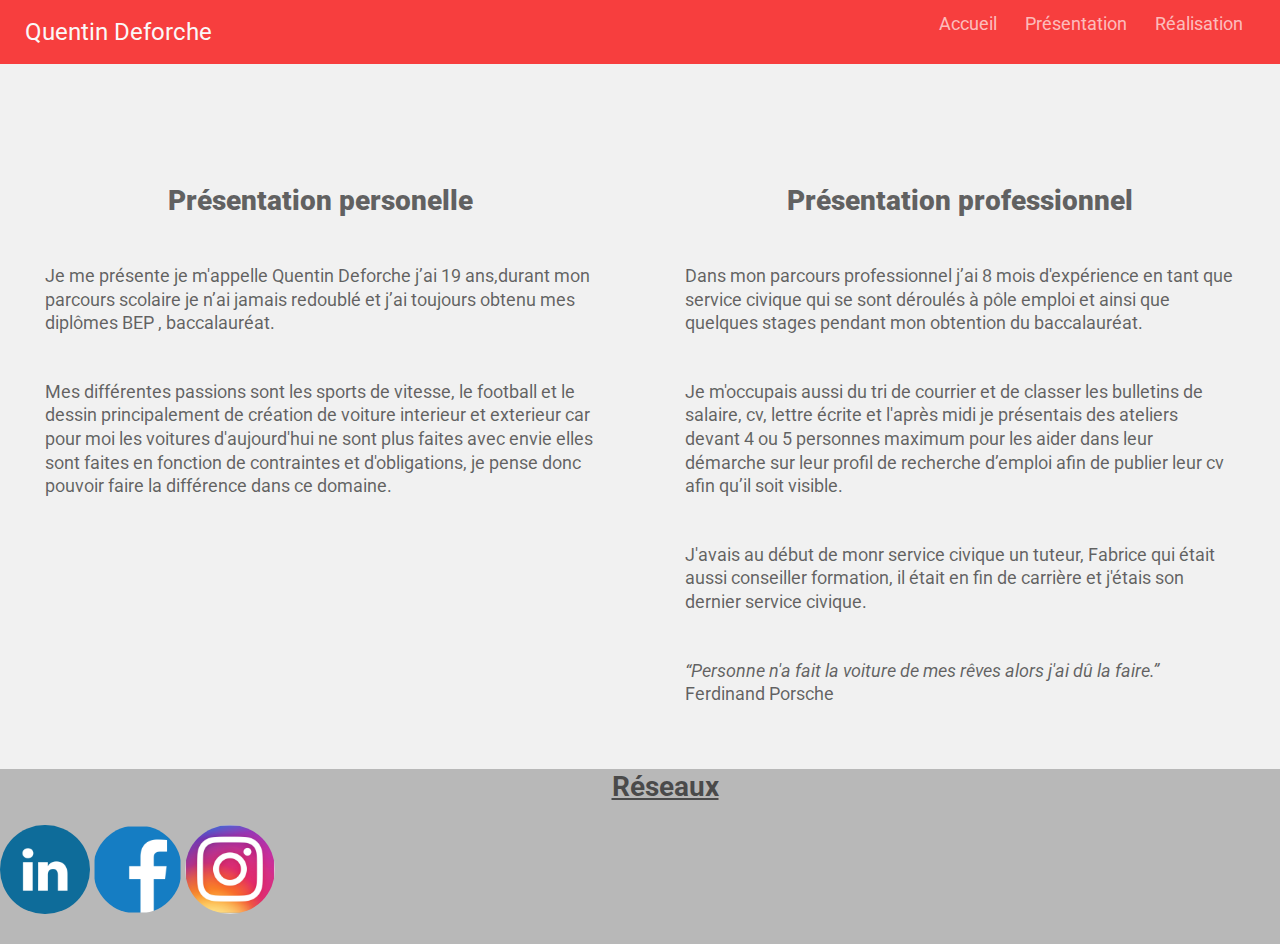
<file: Contact.html>
<!DOCTYPE html>
<html lang="en">
<head>
    <meta charset="UTF-8">
    <meta name="viewport" content="width=device-width, initial-scale=1.0">
    <meta http-equiv="X-UA-Compatible" content="ie=edge">
    <title>Présentation Personelle</title>
    <link href="https://fonts.googleapis.com/css?family=Roboto:400,700&display=swap" rel="stylesheet">
    <link rel="stylesheet" href="Page 2.css">
</head>
<body>
        <header class="topbar">
                <a href="#" class="topbar-logo">Quentin Deforche</a>
                    <nav class="topbar-nav">
                    <a href="http://127.0.0.1:5500/">Accueil</a>                   
                    <a href="http://127.0.0.1:5500/Contact.html">Présentation</a>
                    <a href="http://127.0.0.1:5500/R%C3%A9alisation.html">Réalisation</a>
        
                    </nav>
            </header>

       
            <div class="wrapper">
                    <div class="one">





                            <h1 class="titre"><b>Présentation personelle</b></h1>
      
   
      
                            <p class="texte1">
                               
                               Je me présente je m'appelle Quentin Deforche j’ai 19 ans,durant mon parcours scolaire je n’ai jamais redoublé et j’ai toujours obtenu mes diplômes   BEP , baccalauréat.
                            </p>
                            <p class="texte1">
                               Mes différentes passions sont les sports de vitesse, le football et le dessin principalement de création de voiture interieur et exterieur car pour moi les voitures d'aujourd'hui ne sont plus faites avec envie elles sont faites en fonction de contraintes et d'obligations, je pense donc pouvoir faire la différence
                               dans ce domaine. 
                        
                           
                            </p>
                            






                    </div>
                   
                   
                   
                   
                   
                   
                    <div class="two">


  
                            <h1 class="titre"><b>Présentation professionnel</b></h1>
    
           
                            <p class="texte2">
                      
                            
                                Dans mon parcours professionnel j’ai 8 mois d'expérience en tant que service civique qui se sont déroulés à pôle emploi et ainsi que quelques stages pendant mon obtention du baccalauréat. 
                            </p>
                       
                            
                          
                           
                              <p class="texte3">
                                Je m'occupais aussi du tri de courrier et de classer les bulletins de salaire, cv, lettre écrite et l'après midi je présentais des ateliers devant 4 ou 5 personnes maximum 
                                pour les aider dans leur démarche sur leur profil de recherche d’emploi afin de publier leur cv afin qu’il soit visible.</p>
                                  
                                <p class="texte2">
                                   J'avais au début de monr service civique un tuteur, Fabrice qui était aussi conseiller formation, il était en fin de carrière et j'étais son dernier service civique.</p>
                          
                             <p class="texte2">
                              <em>“Personne n'a fait la voiture de mes rêves alors j'ai dû la faire.”</em> Ferdinand Porsche</p>
                          
                                </div>
                    
                  </div>
           </div>
        
        



<footer>
 
      <a href=""><h1 class="footer">Réseaux</h1></a>
      
      <a href="https://www.linkedin.com/in/quentin-deforche-384071182/"><img src="LinkedIn-logo.png" class="linkedin" width="7%" height="50%"/></a>
      <a href="https://www.facebook.com/quentin.deforche"><img src="Facebook-Logo.png" class="facebook" width="7%" height="50%"/></a> 
      <a href="https://www.instagram.com/quentin.df/">  <img src="instagram2.png" class="instagram2" width="7%" height="50%"/></a>

</footer>

</body>
</html>
</file>
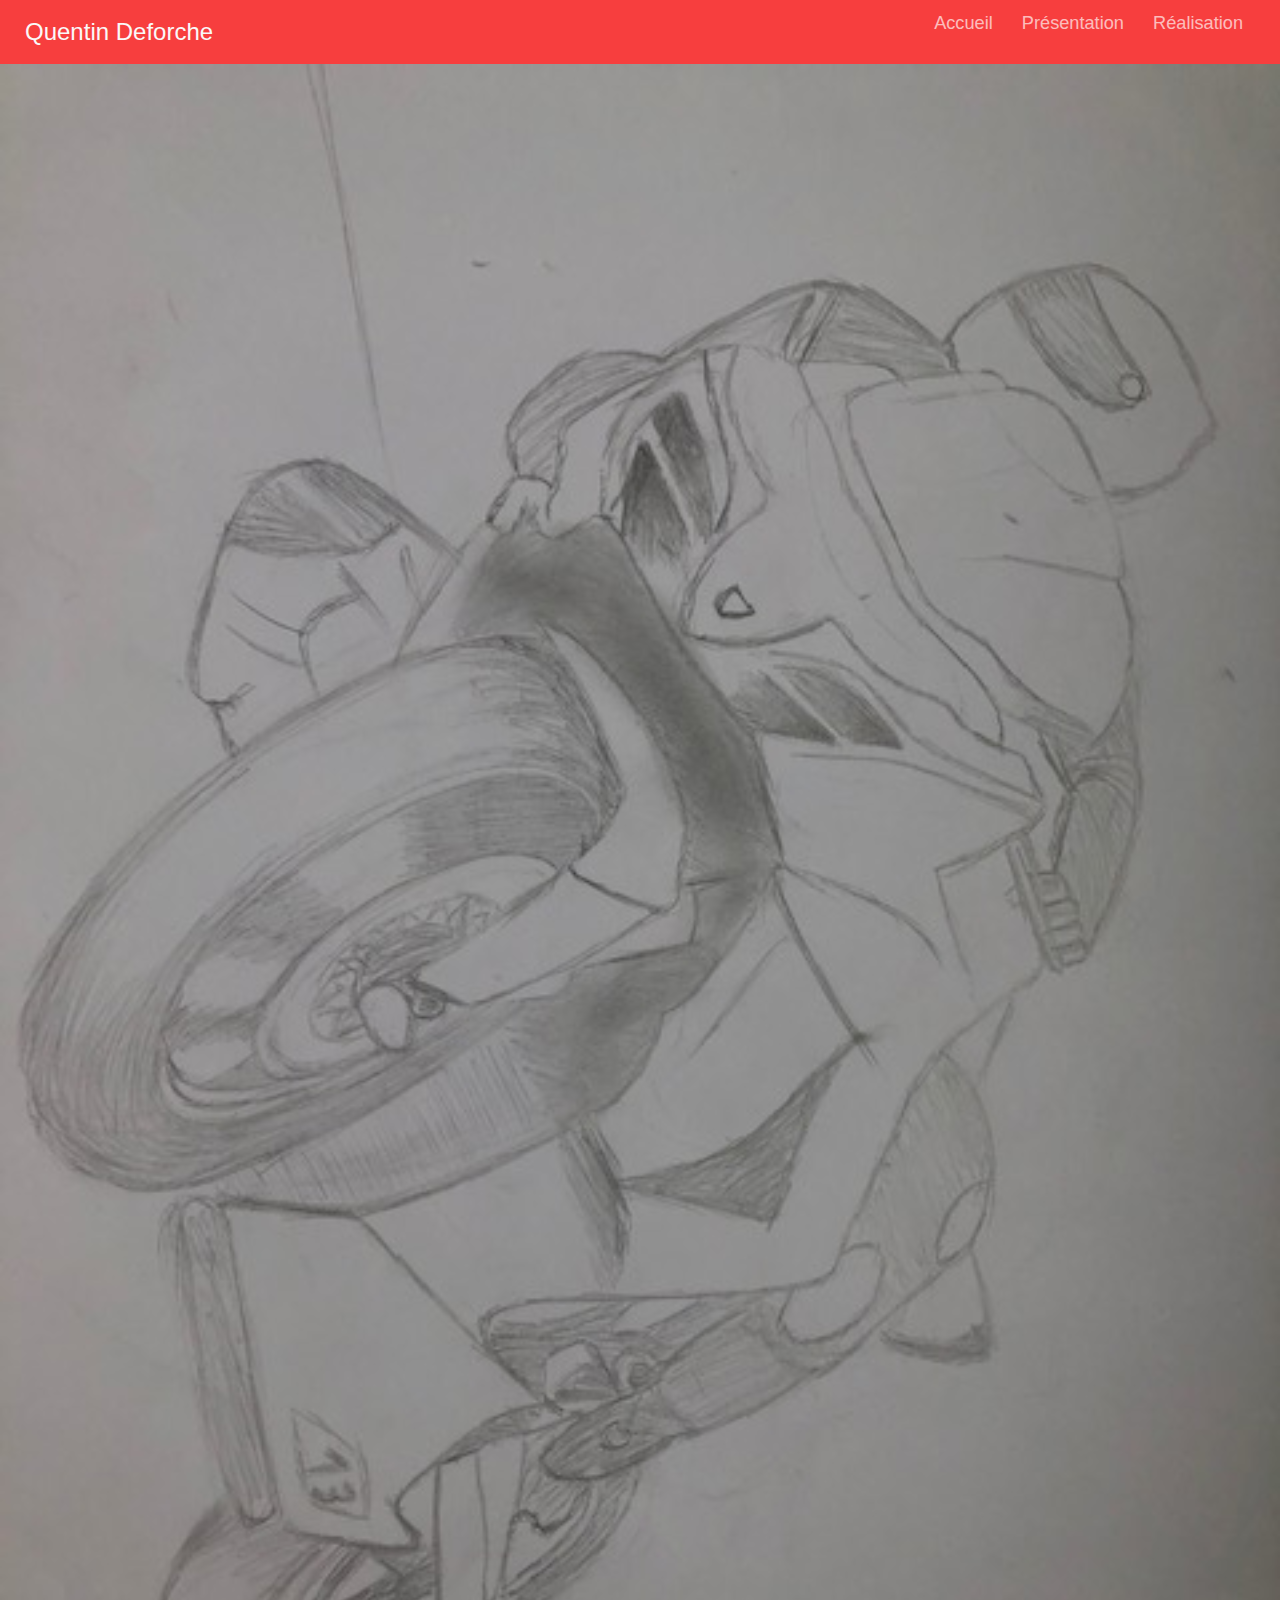
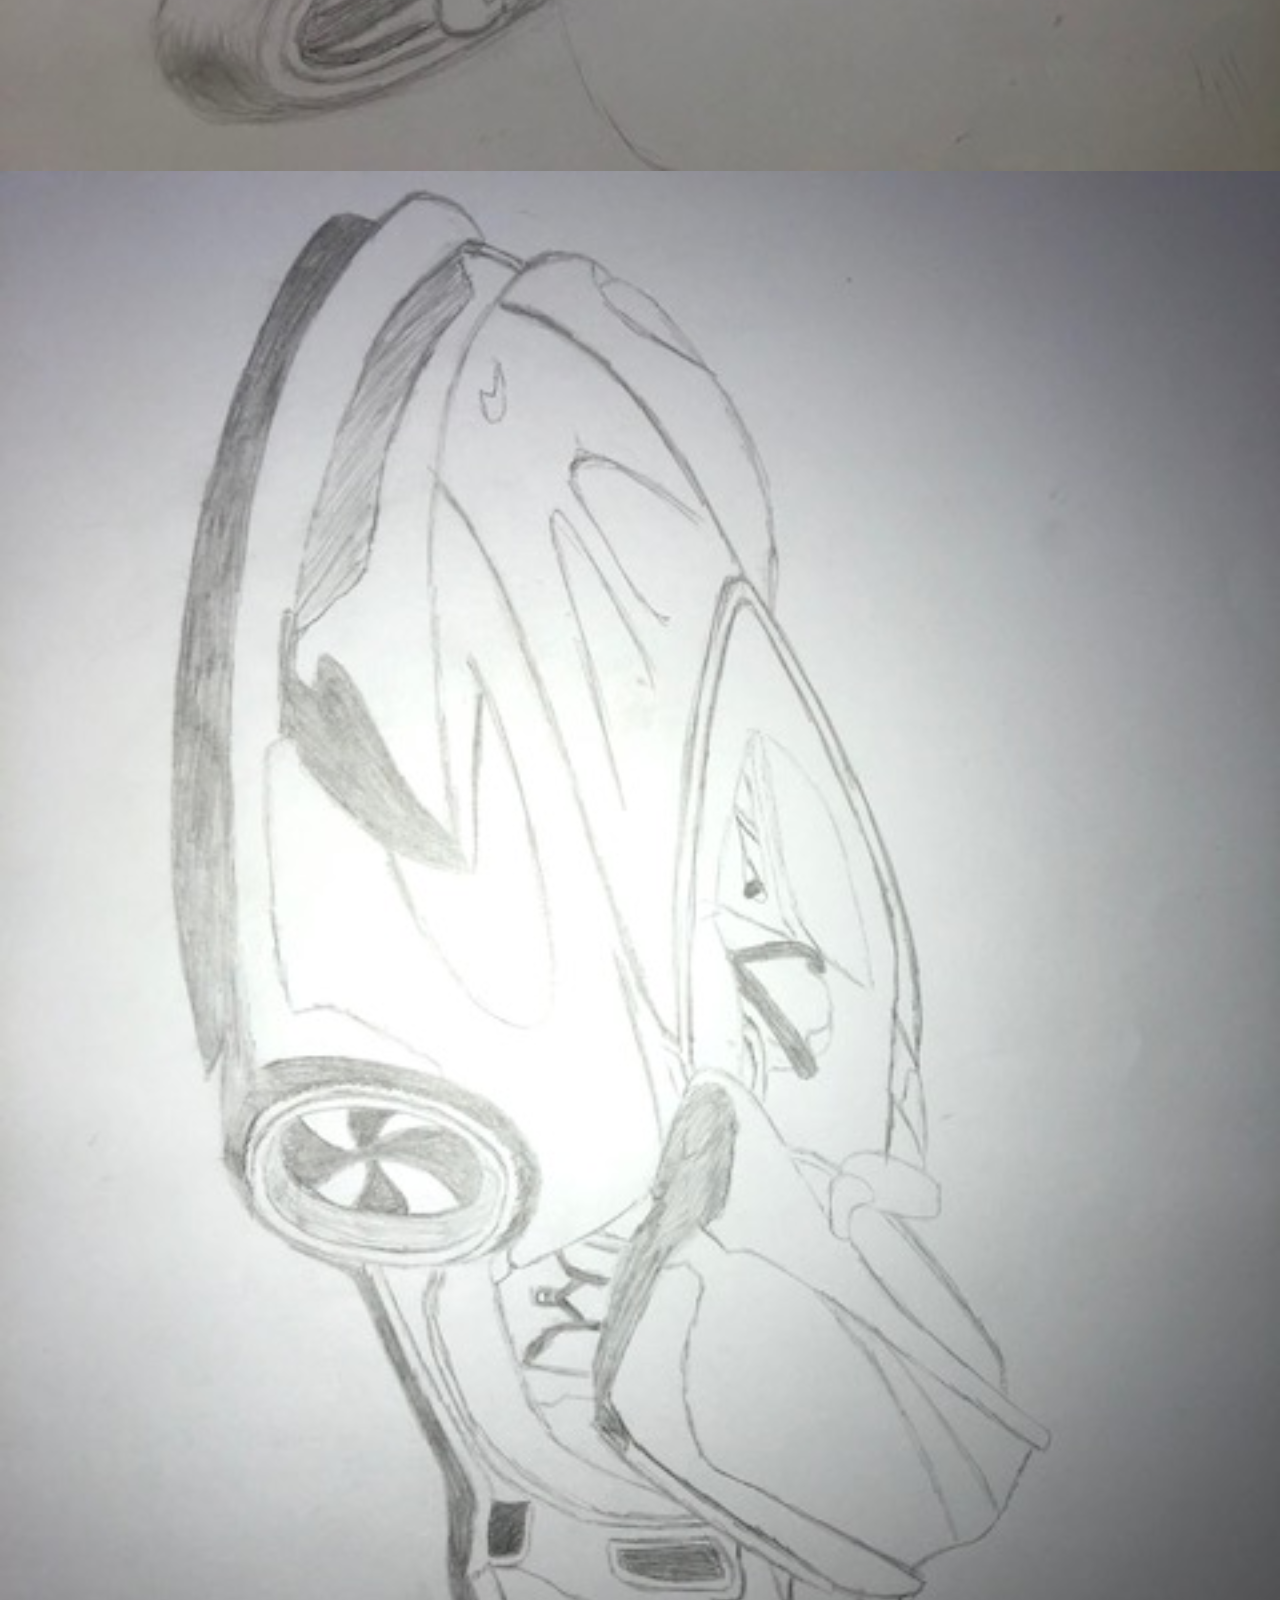
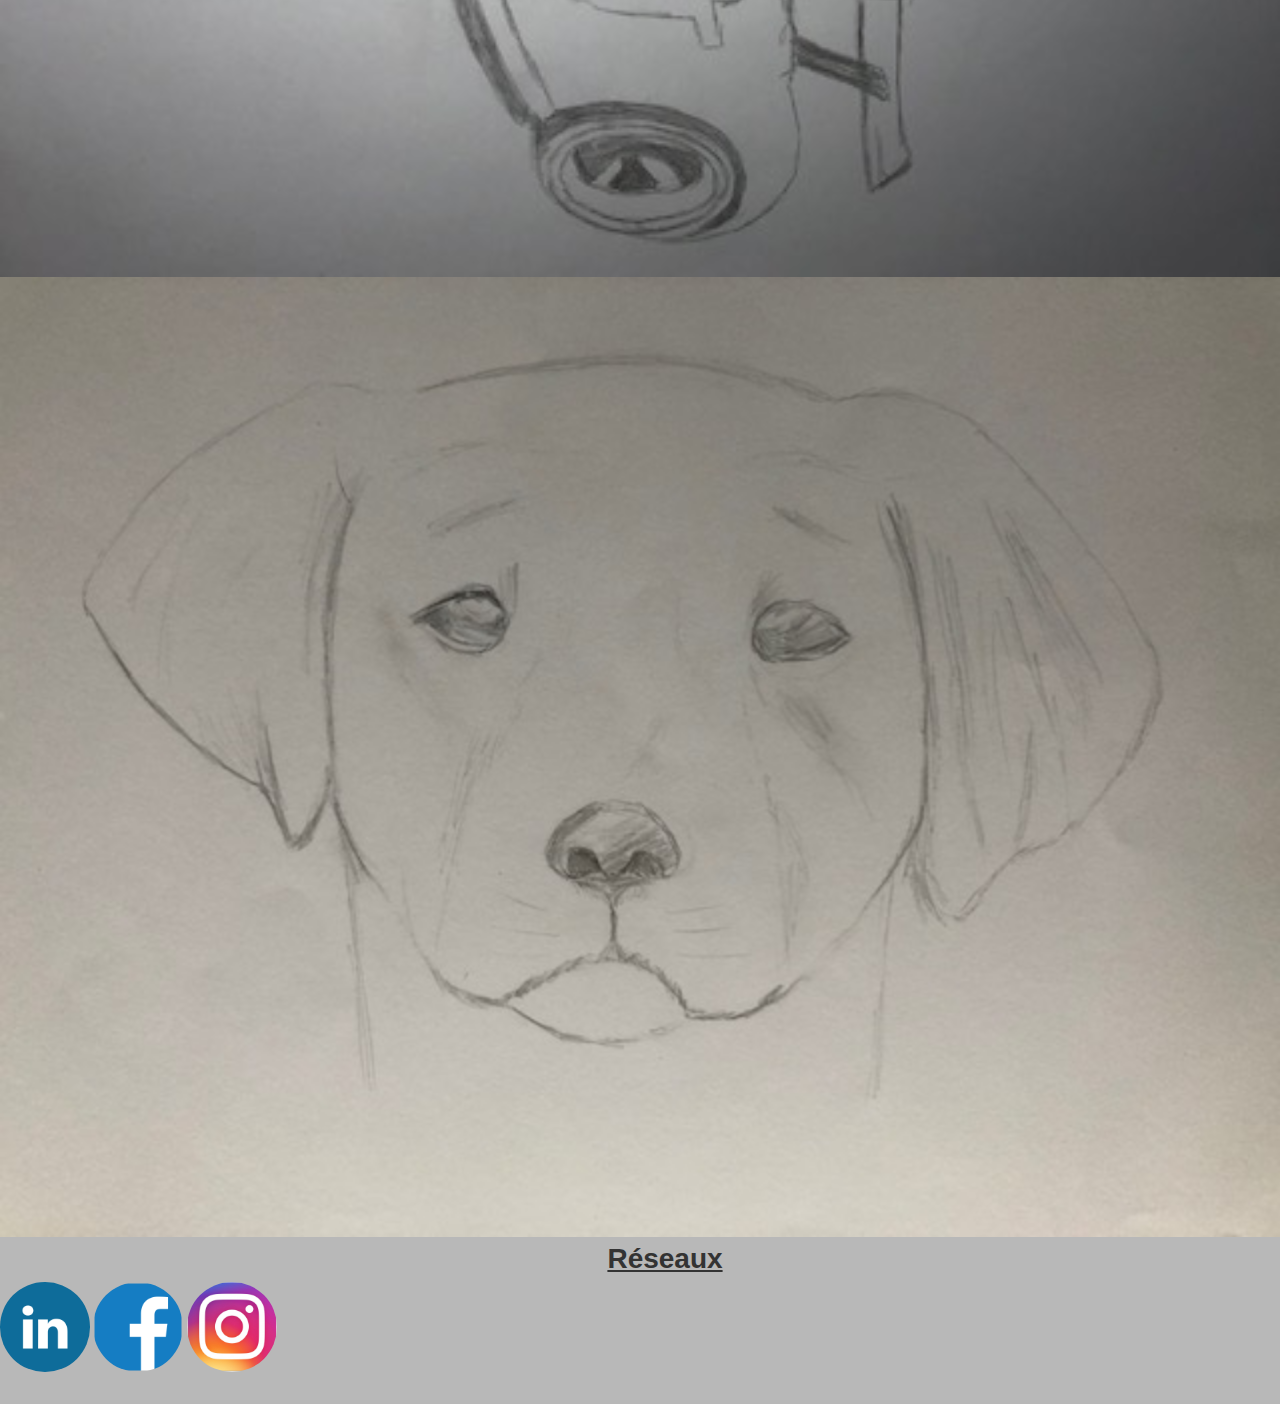
<file: Réalisation.html>
<!DOCTYPE html>
<html lang="en">
<head>
    <meta charset="UTF-8">
    <meta name="viewport" content="width=device-width, initial-scale=1.0">
    <meta http-equiv="X-UA-Compatible" content="ie=edge">
    <title>Présentation Personelle</title>
    <link href="https://fonts.googleapis.com/css?family=Roboto:400,700&display=swap" rel="stylesheet">
    <link rel="stylesheet" href="Page 3.css">
</head>
<body>
        <header class="topbar">
                <a href="#" class="topbar-logo">Quentin Deforche</a>
                    <nav class="topbar-nav">
                    <a href="http://127.0.0.1:5500/">Accueil</a>                   
                    <a href="http://127.0.0.1:5500/Contact.html">Présentation</a>
                    <a href="http://127.0.0.1:5500/R%C3%A9alisation.html">Réalisation</a>
        
                    
                 </nav>
            </header>


     
            <div class=”gallery”>
                    <figure class=”gallery__item gallery__item--1">
                      <img src="moto.jpg" class="gallery__img" alt="Image 1">
                    </figure>
                    <figure class="gallery__item gallery__item--2">
                      <img src="voiture2.jpg" class="gallery__img" alt="Image 2">
                    </figure>
                  
                    
                    <figure class="gallery__item gallery__item--3">
                      <img src="chien .jpg" class="gallery__img" alt="Image 5">
                    </figure>
                   
                  </div>




</html>
</body>

















    
 <footer>
 
        <a href=""><h1 class="footer">Réseaux</h1></a>
       
        <a href="https://www.linkedin.com/in/quentin-deforche-384071182/"><img src="LinkedIn-logo.png" class="linkedin" width="7%" height="40%"/></a>
        <a href="https://www.facebook.com/quentin.deforche"><img src="Facebook-Logo.png" class="facebook" width="7%" height="40%"/></a> 
        <a href="https://www.instagram.com/quentin.df/">  <img src="instagram2.png" class="instagram2" width="7%" height=40%"/></a>

    
</footer>






</body>
</html>
</file>
<file: Page 2.css>
body, html, header {
   margin: 0;
   background: #F1F1F1;
   line-height: 1.3;
   font-family: Roboto, sans-serif;
   font-size: 14px;
   color: rgba(0, 0, 0, 0.6)
   
}

.wrapper {
  display: grid;
  grid-template-columns: repeat(2, 3fr);
  
  grid-auto-rows: minmax(100px, auto);
}
.one {
  grid-column: 1/ 2;
  grid-row: 2/2;
}
.two { 
  grid-column: 2/ 2;
  grid-row: 2 / 4;
}





.texte1{
  display: grid;
  margin: 7%;
  font-size: 1.3em;
  
}

.texte2{
  display: grid;
  font-size: 1.3em;
  margin: 7%;
}

.texte3{

  display: grid;
  font-size: 1.3em;
  margin: 7%;
  
}

 


a {
    color: inherit;
}

.topbar {
   background-color: rgb(247, 62, 62);
    color: rgb(250, 248, 248);
    font-size: 1.3em;
}

.topbar a {
    text-decoration: none;
}
.topbar-logo {
    display: block;
    text-align: center;
    font-size: 24px;
    line-height: 54px;
    padding: 11px 0;
}

.topbar-nav{
    text-align: center;
    padding-bottom: 16px;
}

.topbar-nav a {
    display: inline-block;
    margin: 0 12px;
    color: rgba(255, 255, 255, 0.67);
    transition: color .3s;
}

.topbar-nav a:hover,
.topbar-nav a.active {
    color: ivory;
}



.topbar{
    display: flex;
    justify-content: space-between;
    align-items: center;
    height: 64px;
    padding: 0 25px;
}

.titre{

    text-align: center;


}



  .instagram2 {
        border-radius: 60%;
      }
      
      .instagram2:hover {
        animation: rotate linear 0.5s;
      }
      
      @keyframes rotate {
        0% {
          transform: rotate(0deg);
        }
        100% {
          transform: rotate(360deg);
        }
      }
  


      .facebook {
        border-radius: 50%;
      }
      
      .facebook:hover {
        animation: rotate linear 0.5s;
      }
      
      @keyframes rotate {
        0% {
          transform: rotate(0deg);
        }
        100% {
          transform: rotate(360deg);
        }
      }
  
      .linkedin {
        border-radius: 50%;
      }
      
      .linkedin:hover {
        animation: rotate linear 0.5s;
      }
      
      @keyframes rotate {
        0% {
          transform: rotate(0deg);
        }
        100% {
          transform: rotate(360deg);
        }
      }




 
      .instagram2 {
        border-radius: 50%;
      }
      
      .instagram2:hover {
        animation: rotate linear 0.5s;
      }
      
      @keyframes rotate {
        0% {
          transform: rotate(0deg);
        }
        100% {
          transform: rotate(360deg);
        }
      }
  


      .facebook {
        border-radius: 50%;
      }
      
      .facebook:hover {
        animation: rotate linear 0.5s;
      }
      
      @keyframes rotate {
        0% {
          transform: rotate(0deg);
        }
        100% {
          transform: rotate(360deg);
        }
      }

      .linkedin {
       border-radius: 50%;
     }
     
     .linkedin:hover {
       animation: rotate linear 0.5s;
     }
     
     @keyframes rotate {
       0% {
         transform: rotate(0deg);
       }
       100% {
         transform: rotate(360deg);
       }
     }
  footer{

background-color: rgb(184, 184, 184);
padding-bottom: 2%;
  }

.footer{

text-align: center;
margin-left: 50px;
}
</file>
<file: Page 3.css>
body {
    margin: 0;
    background: #F1F1F1;
    line-height: 1.3;
    font-family: Roboto, sans-serif;
    font-size: 14px;
    color: rgba(0, 0, 0, 0.6)
 
 }
 
 .header{
 
    
     display: grid;
     align-items: center;
 
 }
 
 
  
 
 
 a {
     color: inherit;
 }
 
 .topbar {
  background-color: rgb(247, 62, 62);
   color: rgb(250, 248, 248);
   font-size: 1.3em;
}

.topbar a {
   text-decoration: none;
}
.topbar-logo {
   display: block;
   text-align: center;
   font-size: 24px;
   line-height: 54px;
   padding: 11px 0;
}

.topbar-nav{
   text-align: center;
   padding-bottom: 16px;
}

.topbar-nav a {
   display: inline-block;
   margin: 0 12px;
   color: rgba(255, 255, 255, 0.67);
   transition: color .3s;
}

.topbar-nav a:hover,
.topbar-nav a.active {
   color: ivory;
}



.topbar{
   display: flex;
   justify-content: space-between;
   align-items: center;
   height: 64px;
   padding: 0 25px;
}

.titre{

   text-align: center;


}
 









 
 *,
*::after,
*::before {
  margin: 0;
  padding: 0;
  box-sizing: inherit; 
}

html {
  box-sizing: border-box;
  font-size: 100%; 
}

body {
  font-family: "Nunito", sans-serif;
  color: #333;
  font-weight: 300;
  line-height: 1.6; 
}

.container {
  width: 60%;
  margin: 2rem auto; 
}

.gallery {
  display: grid;
  grid-template-columns: repeat(8, 1fr);
  grid-template-rows: repeat(8, 5vw);
  grid-gap: 1.5rem; 
}

.gallery__img {
  width: 100%;
  height: 100%;
  object-fit: cover;
  display: block; 
}

.gallery__item--1 {
  grid-column-start: 1;
  grid-column-end: 3;
  grid-row-start: 1;
  grid-row-end: 3;

  /** Alternative Syntax **/
  /* grid-column: 1 / span 2;  */
  /* grid-row: 1 / span 2; */
}

.gallery__item--2 {
  grid-column-start: 3;
  grid-column-end: 5;
  grid-row-start: 1;
  grid-row-end: 3;

  /** Alternative Syntax **/
  /* grid-column: 3 / span 2;  */
  /* grid-row: 1 / span 2; */
}

.gallery__item--3 {
  grid-column-start: 5;
  grid-column-end: 9;
  grid-row-start: 1;
  grid-row-end: 6;

  /** Alternative Syntax **/
  /* grid-column: 5 / span 4;
  grid-row: 1 / span 5; */
}




 
 

































 
   .instagram2 {
         border-radius: 50%;
       }
       
       .instagram2:hover {
         animation: rotate linear 0.5s;
       }
       
       @keyframes rotate {
         0% {
           transform: rotate(0deg);
         }
         100% {
           transform: rotate(360deg);
         }
       }
   
 
 
       .facebook {
         border-radius: 50%;
       }
       
       .facebook:hover {
         animation: rotate linear 0.5s;
       }
       
       @keyframes rotate {
         0% {
           transform: rotate(0deg);
         }
         100% {
           transform: rotate(360deg);
         }
       }

       .linkedin {
        border-radius: 50%;
      }
      
      .linkedin:hover {
        animation: rotate linear 0.5s;
      }
      
      @keyframes rotate {
        0% {
          transform: rotate(0deg);
        }
        100% {
          transform: rotate(360deg);
        }
      }
   footer{
 
 background-color: rgb(184, 184, 184);
 padding-bottom: 2%;
   }
 
 .footer{
 
 text-align: center;
 margin-left: 50px;
 }
</file>
